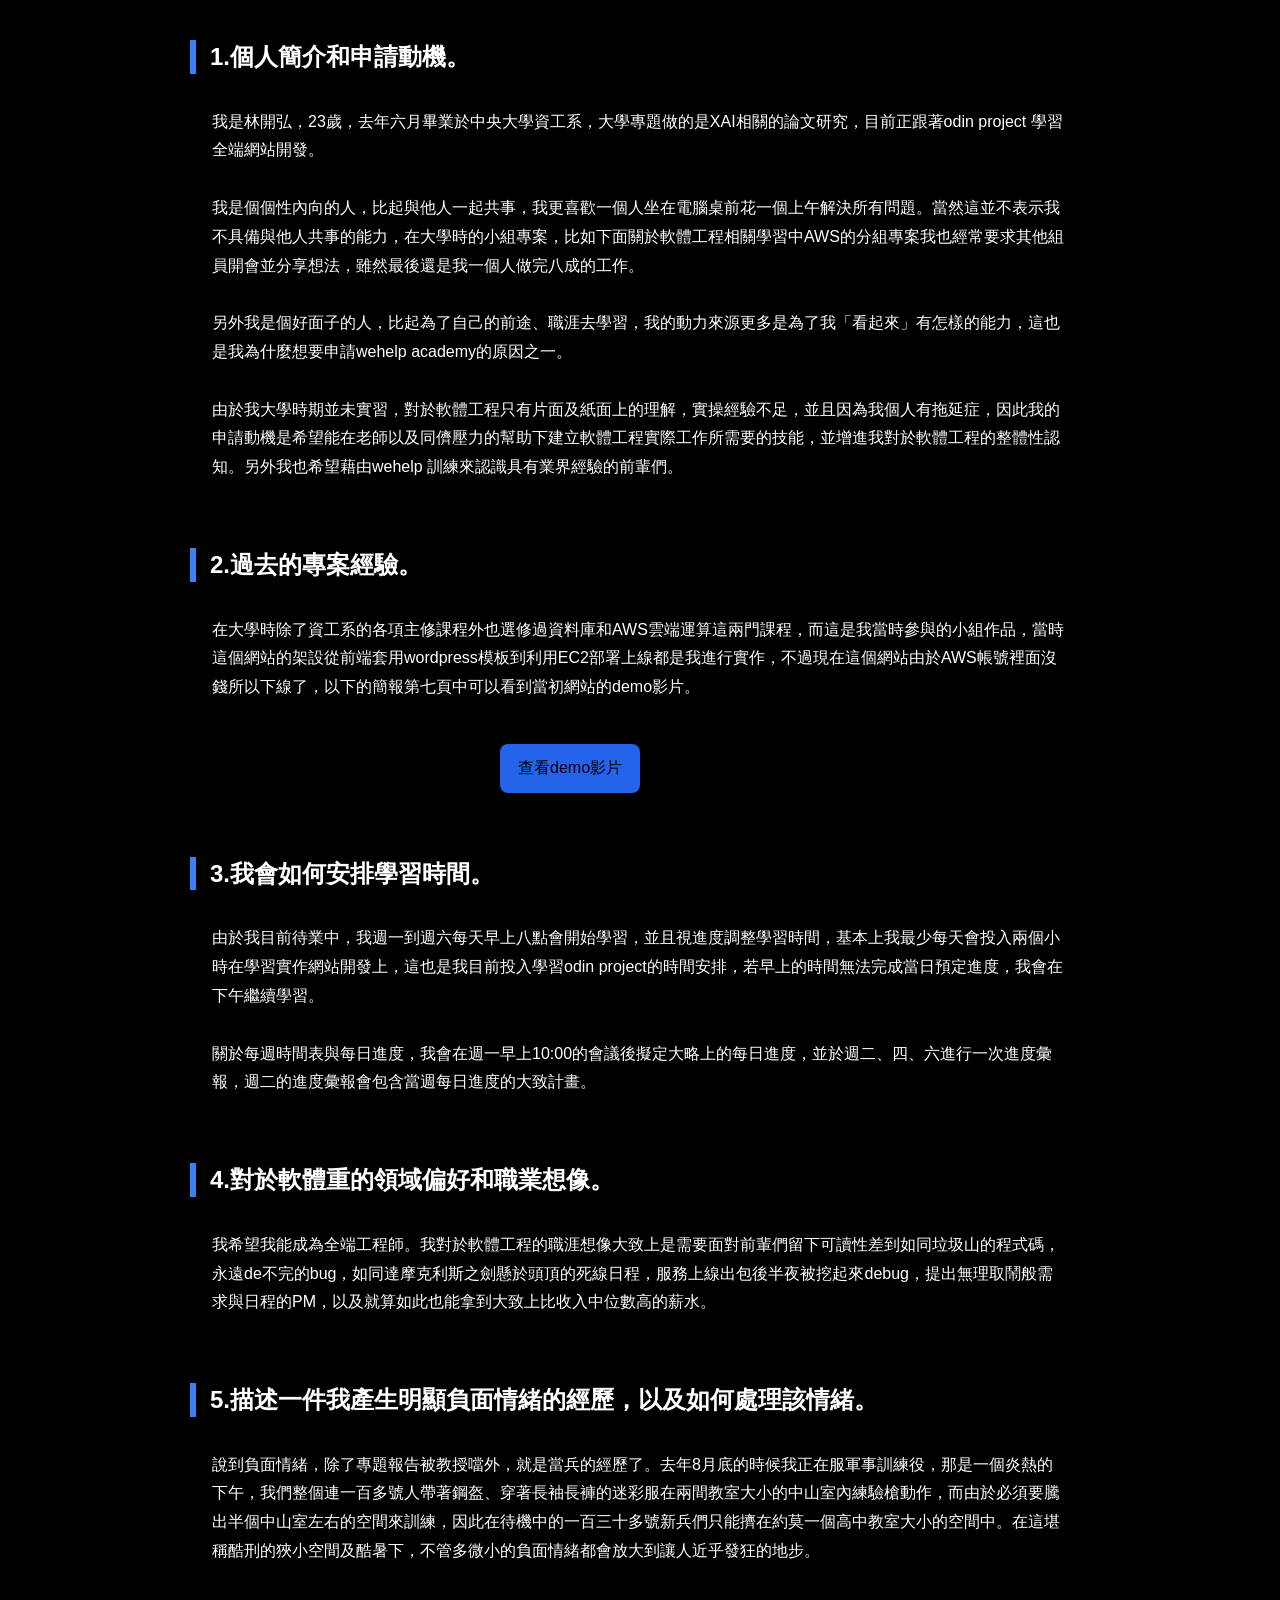
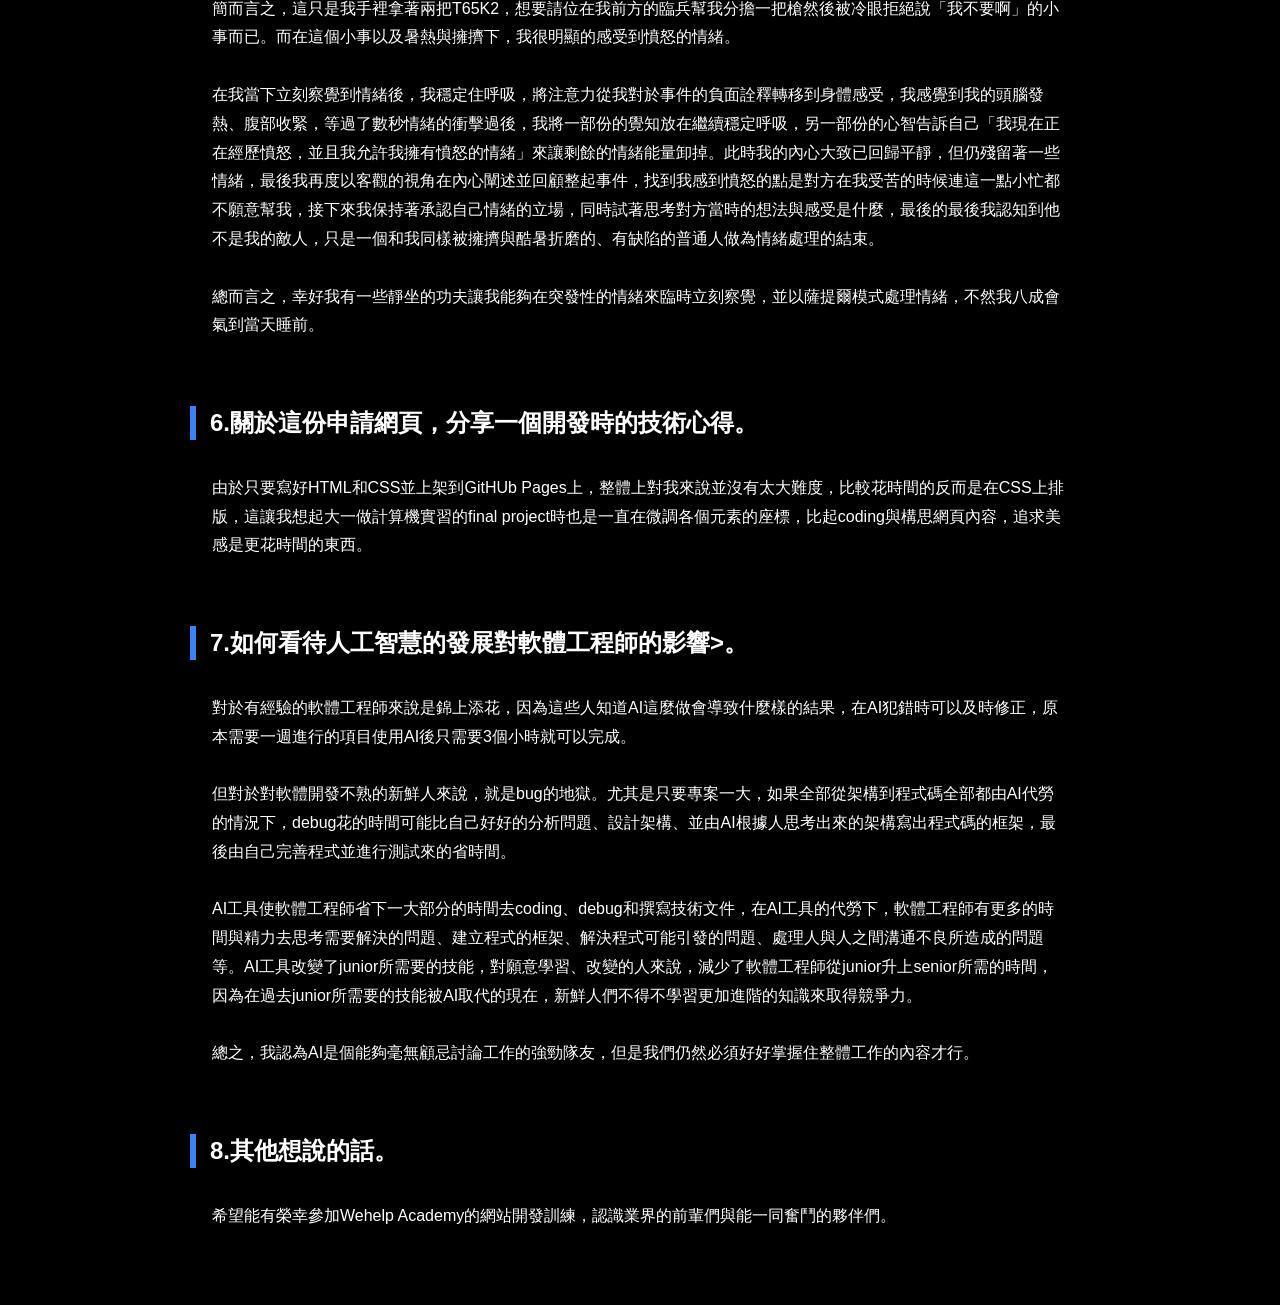
<file: index.html>
<!DOCTYPE html>
<html>
<head>
  <link rel="stylesheet" href="style.css">
  <title>第八屆Wehelp網站開發申請 林開弘</title>
</head>
<body>
  <h1>1.個人簡介和申請動機。</h1>
    <p>我是林開弘，23歲，去年六月畢業於中央大學資工系，大學專題做的是XAI相關的論文研究，目前正跟著odin project 學習全端網站開發。<br><br>我是個個性內向的人，比起與他人一起共事，我更喜歡一個人坐在電腦桌前花一個上午解決所有問題。當然這並不表示我不具備與他人共事的能力，在大學時的小組專案，比如下面關於軟體工程相關學習中AWS的分組專案我也經常要求其他組員開會並分享想法，雖然最後還是我一個人做完八成的工作。<br><br>另外我是個好面子的人，比起為了自己的前途、職涯去學習，我的動力來源更多是為了我「看起來」有怎樣的能力，這也是我為什麼想要申請wehelp academy的原因之一。<br><br>由於我大學時期並未實習，對於軟體工程只有片面及紙面上的理解，實操經驗不足，並且因為我個人有拖延症，因此我的申請動機是希望能在老師以及同儕壓力的幫助下建立軟體工程實際工作所需要的技能，並增進我對於軟體工程的整體性認知。另外我也希望藉由wehelp 訓練來認識具有業界經驗的前輩們。</p>
  <h1>2.過去的專案經驗。</h1>
    <p>在大學時除了資工系的各項主修課程外也選修過資料庫和AWS雲端運算這兩門課程，而這是我當時參與的小組作品，當時這個網站的架設從前端套用wordpress模板到利用EC2部署上線都是我進行實作，不過現在這個網站由於AWS帳號裡面沒錢所以下線了，以下的簡報第七頁中可以看到當初網站的demo影片。</p>
    <a href="https://www.canva.com/design/DAF067eNe1M/zQPiH-j6wVFl2SUD6b8IsA/view?utlId=h405aab2901#7" target="_blank">查看demo影片</a>
  <h1>3.我會如何安排學習時間。 </h1>
    <p> 由於我目前待業中，我週一到週六每天早上八點會開始學習，並且視進度調整學習時間，基本上我最少每天會投入兩個小時在學習實作網站開發上，這也是我目前投入學習odin project的時間安排，若早上的時間無法完成當日預定進度，我會在下午繼續學習。<br><br>關於每週時間表與每日進度，我會在週一早上10:00的會議後擬定大略上的每日進度，並於週二、四、六進行一次進度彙報，週二的進度彙報會包含當週每日進度的大致計畫。</p>
  <h1>4.對於軟體重的領域偏好和職業想像。 </h1>
    <p>我希望我能成為全端工程師。我對於軟體工程的職涯想像大致上是需要面對前輩們留下可讀性差到如同垃圾山的程式碼，永遠de不完的bug，如同達摩克利斯之劍懸於頭頂的死線日程，服務上線出包後半夜被挖起來debug，提出無理取鬧般需求與日程的PM，以及就算如此也能拿到大致上比收入中位數高的薪水。</p>
  <h1>5.描述一件我產生明顯負面情緒的經歷，以及如何處理該情緒。 </h1>
    <p>說到負面情緒，除了專題報告被教授噹外，就是當兵的經歷了。去年8月底的時候我正在服軍事訓練役，那是一個炎熱的下午，我們整個連一百多號人帶著鋼盔、穿著長袖長褲的迷彩服在兩間教室大小的中山室內練驗槍動作，而由於必須要騰出半個中山室左右的空間來訓練，因此在待機中的一百三十多號新兵們只能擠在約莫一個高中教室大小的空間中。在這堪稱酷刑的狹小空間及酷暑下，不管多微小的負面情緒都會放大到讓人近乎發狂的地步。<br><br>簡而言之，這只是我手裡拿著兩把T65K2，想要請位在我前方的臨兵幫我分擔一把槍然後被冷眼拒絕說「我不要啊」的小事而已。而在這個小事以及暑熱與擁擠下，我很明顯的感受到憤怒的情緒。<br><br>在我當下立刻察覺到情緒後，我穩定住呼吸，將注意力從我對於事件的負面詮釋轉移到身體感受，我感覺到我的頭腦發熱、腹部收緊，等過了數秒情緒的衝擊過後，我將一部份的覺知放在繼續穩定呼吸，另一部份的心智告訴自己「我現在正在經歷憤怒，並且我允許我擁有憤怒的情緒」來讓剩餘的情緒能量卸掉。此時我的內心大致已回歸平靜，但仍殘留著一些情緒，最後我再度以客觀的視角在內心闡述並回顧整起事件，找到我感到憤怒的點是對方在我受苦的時候連這一點小忙都不願意幫我，接下來我保持著承認自己情緒的立場，同時試著思考對方當時的想法與感受是什麼，最後的最後我認知到他不是我的敵人，只是一個和我同樣被擁擠與酷暑折磨的、有缺陷的普通人做為情緒處理的結束。<br><br>總而言之，幸好我有一些靜坐的功夫讓我能夠在突發性的情緒來臨時立刻察覺，並以薩提爾模式處理情緒，不然我八成會氣到當天睡前。</p>
  <h1>6.關於這份申請網頁，分享一個開發時的技術心得。 </h1>
    <p>由於只要寫好HTML和CSS並上架到GitHUb Pages上，整體上對我來說並沒有太大難度，比較花時間的反而是在CSS上排版，這讓我想起大一做計算機實習的final project時也是一直在微調各個元素的座標，比起coding與構思網頁內容，追求美感是更花時間的東西。</p>
  <h1>7.如何看待人工智慧的發展對軟體工程師的影響>。 </h1>
    <p>對於有經驗的軟體工程師來說是錦上添花，因為這些人知道AI這麼做會導致什麼樣的結果，在AI犯錯時可以及時修正，原本需要一週進行的項目使用AI後只需要3個小時就可以完成。<br><br>但對於對軟體開發不熟的新鮮人來說，就是bug的地獄。尤其是只要專案一大，如果全部從架構到程式碼全部都由AI代勞的情況下，debug花的時間可能比自己好好的分析問題、設計架構、並由AI根據人思考出來的架構寫出程式碼的框架，最後由自己完善程式並進行測試來的省時間。<br><br>AI工具使軟體工程師省下一大部分的時間去coding、debug和撰寫技術文件，在AI工具的代勞下，軟體工程師有更多的時間與精力去思考需要解決的問題、建立程式的框架、解決程式可能引發的問題、處理人與人之間溝通不良所造成的問題等。AI工具改變了junior所需要的技能，對願意學習、改變的人來說，減少了軟體工程師從junior升上senior所需的時間，因為在過去junior所需要的技能被AI取代的現在，新鮮人們不得不學習更加進階的知識來取得競爭力。<br><br>總之，我認為AI是個能夠毫無顧忌討論工作的強勁隊友，但是我們仍然必須好好掌握住整體工作的內容才行。</p>
  <h1>8.其他想說的話。 </h1>
    <p>希望能有榮幸參加Wehelp Academy的網站開發訓練，認識業界的前輩們與能一同奮鬥的夥伴們。</p>
</body>
</html>
</file>
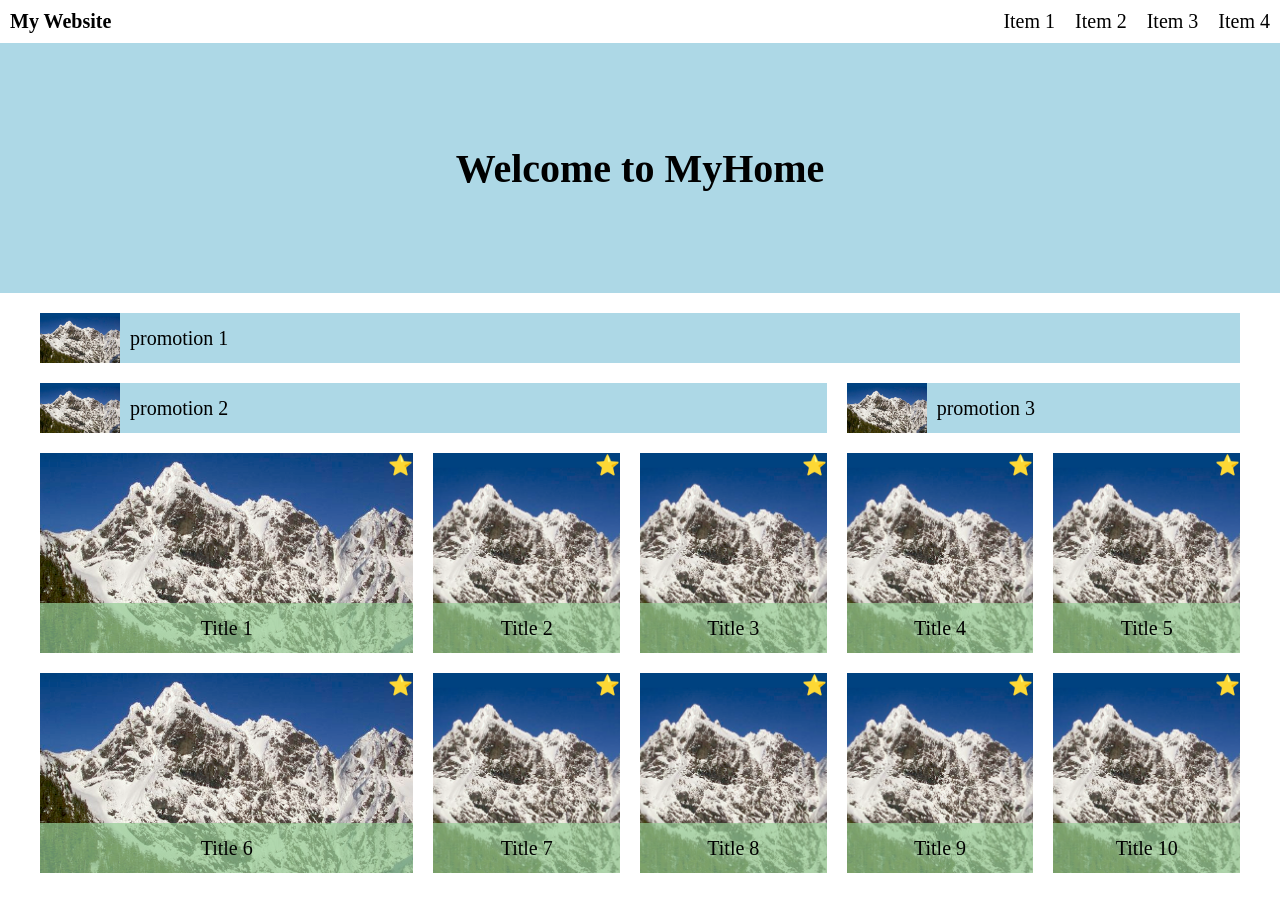
<file: wehelp_assignment_1_KaiHong.html>
<!DOCTYPE html>
<html lang="en">
<head>
    <meta charset="UTF-8">
    <meta name="viewport" content="width=device-width, initial-scale=1.0">
    <link rel="stylesheet" href="./wehelp_assignment_1_KaiHong.css">
    <title>My Website</title>
</head>
<body>
    <!--頂部的橫欄，mywebsite items-->
    <div class="header">
        <div class="header-logo">My Website</div>
        <!--desktop menu-->
        <div class="header-items">
            <div class="header-item"><a>Item 1</a></div>
            <div class="header-item"><a>Item 2</a></div>
            <div class="header-item"><a>Item 3</a></div>
            <div class="header-item"><a>Item 4</a></div>
        </div>
        <!--mobile menu burger button-->
        <div class="header-items-mobile">
            <button class="burgerbtn" id="burgerBtn"><img src="./svgviewer-output.svg" alt="mobile menu" width="30px" height="30px"></button>
        </div>
    </div>

    <!--Popup menu-->
    <div class="popup-menu" id="popupMenu">
        <button class="closebtn" id="closeBtn">X</button>
        <div class="pupmenu-item"><a>Item 1</a></div>
        <div class="pupmenu-item"><a>Item 2</a></div>
        <div class="pupmenu-item"><a>Item 3</a></div>
        <div class="pupmenu-item"><a>Item 4</a></div>
    </div>

    <!--淺藍色的橫幅，Welcome to MyHome-->
    <div class="welcome-banner">Welcome to MyHome</div>
    <!--main-content-->
    <div class="main-content">
        <!--Bars-->
        <div class="bars">
            <div class="bar">
                <img src="./Rugged_Mountain.png" alt="bar image">
                <p class="bar-text">promotion 1</p>
            </div>

            <div class="bar">
                <img src="./Rugged_Mountain.png" alt="bar image">
                <p class="bar-text">promotion 2</p>
            </div>

            <div class="bar">
                <img src="./Rugged_Mountain.png" alt="bar image">
                <p class="bar-text">promotion 3<p>
            </div>
        </div>
        <!--content blocks-->
        <div class="content-blocks">
            <div class="block">
                <img src="./Rugged_Mountain.png" alt="block image">
                <span class="star">⭐️</span>
                <div class="block-text">Title 1</div>
            </div>

            <div class="block">
                <img src="./Rugged_Mountain.png" alt="block image">
                <span class="star">⭐️</span>
                <div class="block-text">Title 2</div>
            </div>

            <div class="block">
                <img src="./Rugged_Mountain.png" alt="block image">
                <span class="star">⭐️</span>
                <div class="block-text">Title 3</div>
            </div>

            <div class="block">
                <img src="./Rugged_Mountain.png" alt="block image">
                <span class="star">⭐️</span>
                <div class="block-text">Title 4</div>
            </div>

            <div class="block">
                <img src="./Rugged_Mountain.png" alt="block image">
                <span class="star">⭐️</span>
                <div class="block-text">Title 5</div>
            </div>

            <div class="block">
                <img src="./Rugged_Mountain.png" alt="block image">
                <span class="star">⭐️</span>
                <div class="block-text">Title 6</div>
            </div>

            <div class="block">
                <img src="./Rugged_Mountain.png" alt="block image">
                <span class="star">⭐️</span>
                <div class="block-text">Title 7</div>
            </div>

            <div class="block">
                <img src="./Rugged_Mountain.png" alt="block image">
                <span class="star">⭐️</span>
                <div class="block-text">Title 8</div>
            </div>

            <div class="block">
                <img src="./Rugged_Mountain.png" alt="block image">
                <span class="star">⭐️</span>
                <div class="block-text">Title 9</div>
            </div>

            <div class="block">
                <img src="./Rugged_Mountain.png" alt="block image">
                <span class="star">⭐️</span>
                <div class="block-text">Title 10</div>
            </div>
        </div>
    </div>

    <script>
        const burgerBtn = document.querySelector("#burgerBtn");
        const closeBtn = document.querySelector("#closeBtn");
        const popupMenu = document.querySelector("#popupMenu")

        burgerBtn.addEventListener("click", () => {
            popupMenu.classList.add("active");
        });

        closeBtn.addEventListener("click", () => {
            popupMenu.classList.remove("active");
        });
    </script>
</body>
</html>
</file>
<file: style.css>
/* style.css */

* {
  box-sizing: border-box;
}

body {
  margin: 0;
  padding: 40px 20px;
  font-family: "Noto Sans TC", "Microsoft JhengHei", Arial, sans-serif;
  line-height: 1.8;
  color: #ffffff;
  background: #000000;
}

body > * {
  max-width: 900px;
  margin-left: auto;
  margin-right: auto;
}

h1 {
  margin-top: 48px;
  margin-bottom: 16px;
  padding-left: 14px;
  font-size: 24px;
  line-height: 1.4;
  color: #ffffff;
  border-left: 6px solid #3b82f6;
}

h1:first-of-type {
  margin-top: 0;
}

p {
  margin-top: 0;
  margin-bottom: 16px;
  padding: 18px 22px;
  background: #000000;
  border-radius: 12px;
  box-shadow: 0 4px 12px rgba(0, 0, 0, 0.06);
}

a {
  display: inline-block;
  margin: 8px 480px 16px;
  padding: 10px 18px;
  color: #000000;
  background: #2563eb;
  text-decoration: none;
  border-radius: 8px;
  transition: 0.2s;
}

a:hover {
  background: #1d4ed8;
  transform: translateY(-2px);
}

@media (max-width: 600px) {
  body {
    padding: 24px 14px;
  }

  h1 {
    font-size: 20px;
  }

  p {
    padding: 16px;
  }
}
</file>
<file: wehelp_assignment_1_KaiHong.css>
* {
    box-sizing: border-box;
}

body {
    font-size: 20px; /* base font size 20px */
    border: 0px;
    margin: 0px;
}

/* navabar */
.header {
    display: flex;
    justify-content: space-between;
    align-items: center;
}
.header-logo {
    font-weight: bold;
    padding-left: 10px;
}

.header-items {
    display: flex;
}

.header-item {
    margin: 10px;
    text-decoration: none;
}

/* popup menu */
.header-items-mobile {
    display: none;
    border: none;
    cursor: pointer;
    margin-right: 10px;
}

.popup-menu {
    display: none;
}

.burgerbtn {
    border: none;
    background: none;
    cursor: pointer;
}

/* wlecome banner */
.welcome-banner {
    display: flex;
    background-color: lightblue;
    height: 250px;
    justify-content: center;
    align-items: center;
    text-align: center;
    font-size: 40px;
    font-weight: bold;
}

/* main content */
.main-content {
    display: flex;
    flex-direction: column;
    width: 1200px;
    max-width: 100%;
    justify-content: center;
    margin: 20px auto;
}

/* bars */
.bars {
    display: grid;
    grid-template-columns: 2fr 1fr;
    gap: 20px;
    margin-bottom: 20px;
}

.bar {
    display: flex;
    align-items: center;
    background-color: lightblue;
    height: 50px;
}

.bar:first-child {
    grid-column: 1/3;
}

.bar img {
    width: 80px;
    height: 100%;
    flex: none;
}

.bar-text {
    margin-left: 10px;
}

/* content blocks */
.content-blocks {
    display: grid;
    grid-template-columns: 2fr repeat(4, 1fr);
    gap: 20px;
}

.block {
    position: relative;
    height: 200px;
    overflow: hidden;
}

.block img {
    width: 100%;
    height: 100%;
    object-fit: cover;
    object-position: center;
}

.star {
    position: absolute;
    top: 0;
    right: 0;
}

.block-text {
    position: absolute;
    left: 0;
    bottom: 0;
    width: 100%;
    height: 50px;
    background-color: rgba(150, 205, 150, 0.7);
    
    display: flex;
    justify-content: center;
    align-items: center;
}

/* 1200px >= screen width > 600px */
@media (max-width:1200px) {
    .main-content {
        width: 90%; /* main content cover 90% of screen width*/
    }

    /* bars for pad , arrange 3 bar3 into 2 rows...*/
    .bars {
        grid-template-columns: 1fr 1fr;

    }

    .bar:first-child {
        grid-column: 1/1;
    }

    .bar:nth-child(3) {
        grid-column: 1/3;
    }

    /* content blocks for pad*/
    .content-blocks {
        grid-template-columns: repeat(4, 1fr);
    }

    .block:nth-child(9),
    .block:nth-child(10) {
        grid-column: span 2;
    }
}

@media (max-width:600px) {
    .header-items {
        display: none;
    }

    .header-items-mobile {
        display: block;
    }

    .main-content {
        width: 90%;
    }

    .bars,
    .content-blocks {
        grid-template-columns: 1fr;
    }

    .bar:first-child,
    .bar:nth-child(3) {
        grid-column: auto;
    }

    .bar {
        width: 100%;
    }

    .block:nth-child(9),
    .block:nth-child(10) {
        grid-column: auto;
    }

    .block {
        width: 100%;
    }
    
    /* popup menu*/
    .popup-menu {
        position: fixed;
        top: 0;
        right: -250px;
        width: 250px;
        height: 100%;
        background-color: white;
        box-shadow: -2px 0 8px rgba(0, 0, 0, 0.2);
        z-index: 10;

        display: flex;
        flex-direction: column;
        align-items: center;
        padding-top: 30px;
        transition: right 0.3s;
    }

    .popup-menu.active {
        right: 0;
    }

    .pupmenu-item {
        margin-bottom: 30px;
    }

    .closebtn {
        position: absolute;
        top: 10px;
        right: 15px;
        border: none;
        background: none;
        font-size: 30px;
        cursor: pointer;
    }
}
</file>
